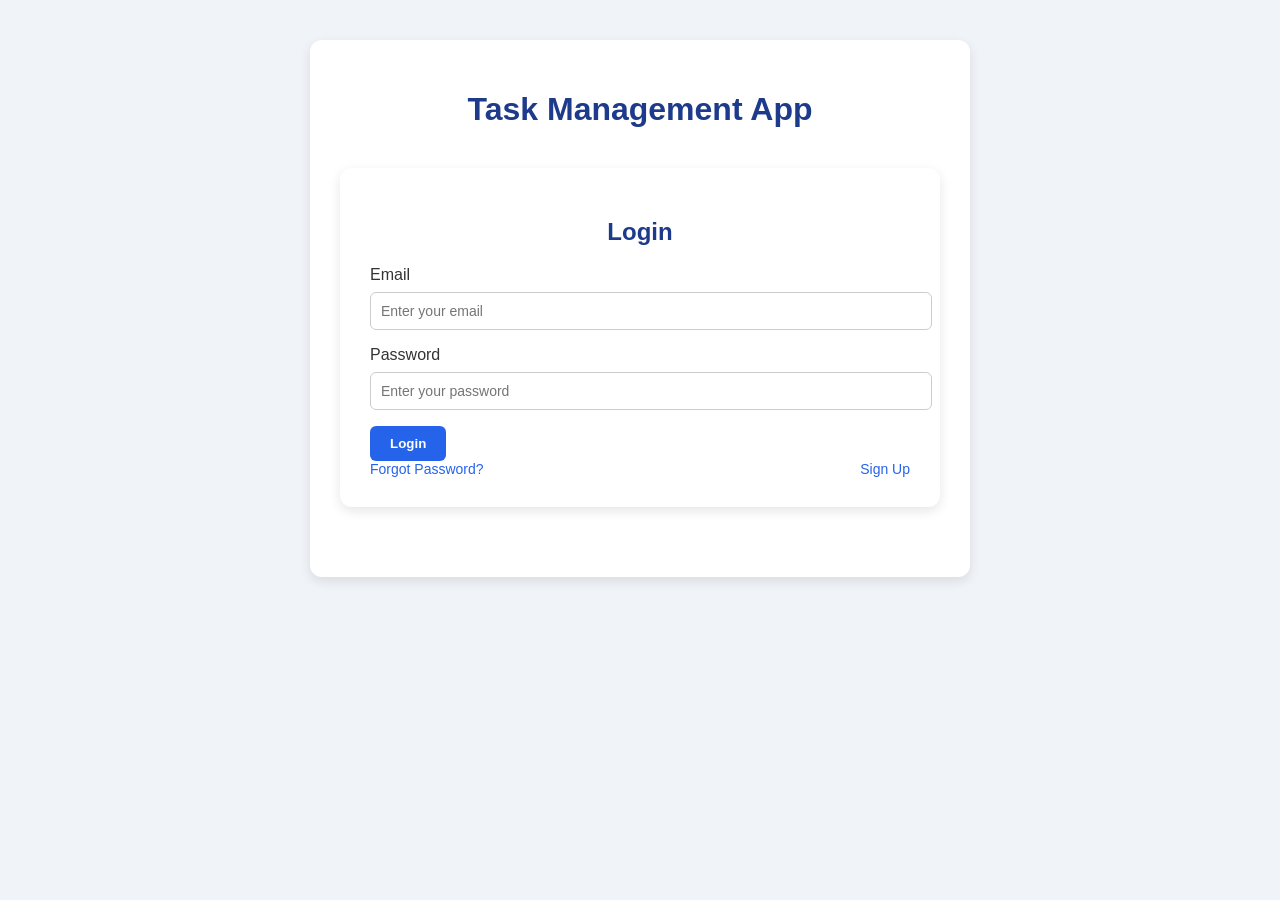
<file: index.html>
<!DOCTYPE html>
<html lang="en">
<head>
  <meta charset="UTF-8">
  <title>Task Management App - Login</title>
  <link rel="stylesheet" href="style.css">
</head>
<body>
  <div class="container">
    <h1>Task Management App</h1>
    <form class="login-form">
      <h2>Login</h2>
      <label>Email</label>
      <input type="email" placeholder="Enter your email" required>
      <label>Password</label>
      <input type="password" placeholder="Enter your password" required>
      <button type="submit">Login</button>
      <div class="links">
        <a href="#">Forgot Password?</a>
        <a href="#">Sign Up</a>
      </div>
    </form>
  </div>
</body>
</html>
</file>
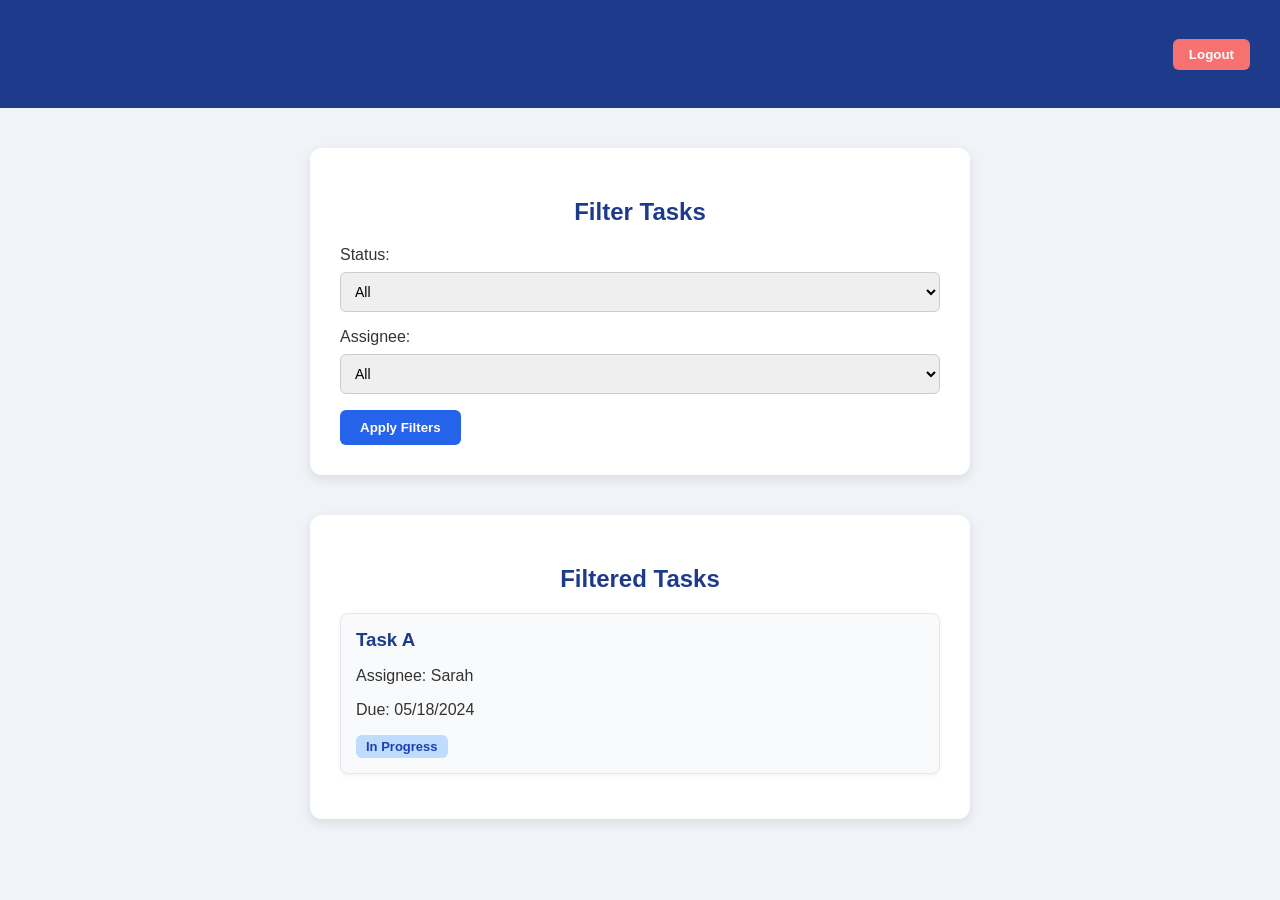
<file: dashboard.html>
<!DOCTYPE html>
<html lang="en">
<head>
  <meta charset="UTF-8">
  <title>Task Dashboard</title>
  <link rel="stylesheet" href="style.css">
</head>
<body>
  <header>
    <h1>Task Dashboard</h1>
    <button class="logout">Logout</button>
  </header>

  <section class="filters">
    <h2>Filter Tasks</h2>
    <label>Status:</label>
    <select>
      <option>All</option>
      <option>Pending</option>
      <option>In Progress</option>
      <option>Completed</option>
    </select>

    <label>Assignee:</label>
    <select>
      <option>All</option>
      <option>Sarah</option>
      <option>John</option>
      <option>Mike</option>
    </select>

    <button class="apply">Apply Filters</button>
  </section>

  <section class="task-list">
    <h2>Filtered Tasks</h2>
    <div class="task-card">
      <h3>Task A</h3>
      <p>Assignee: Sarah</p>
      <p>Due: 05/18/2024</p>
      <span class="status in-progress">In Progress</span>
    </div>
  </section>
</body>
</html>
</file>
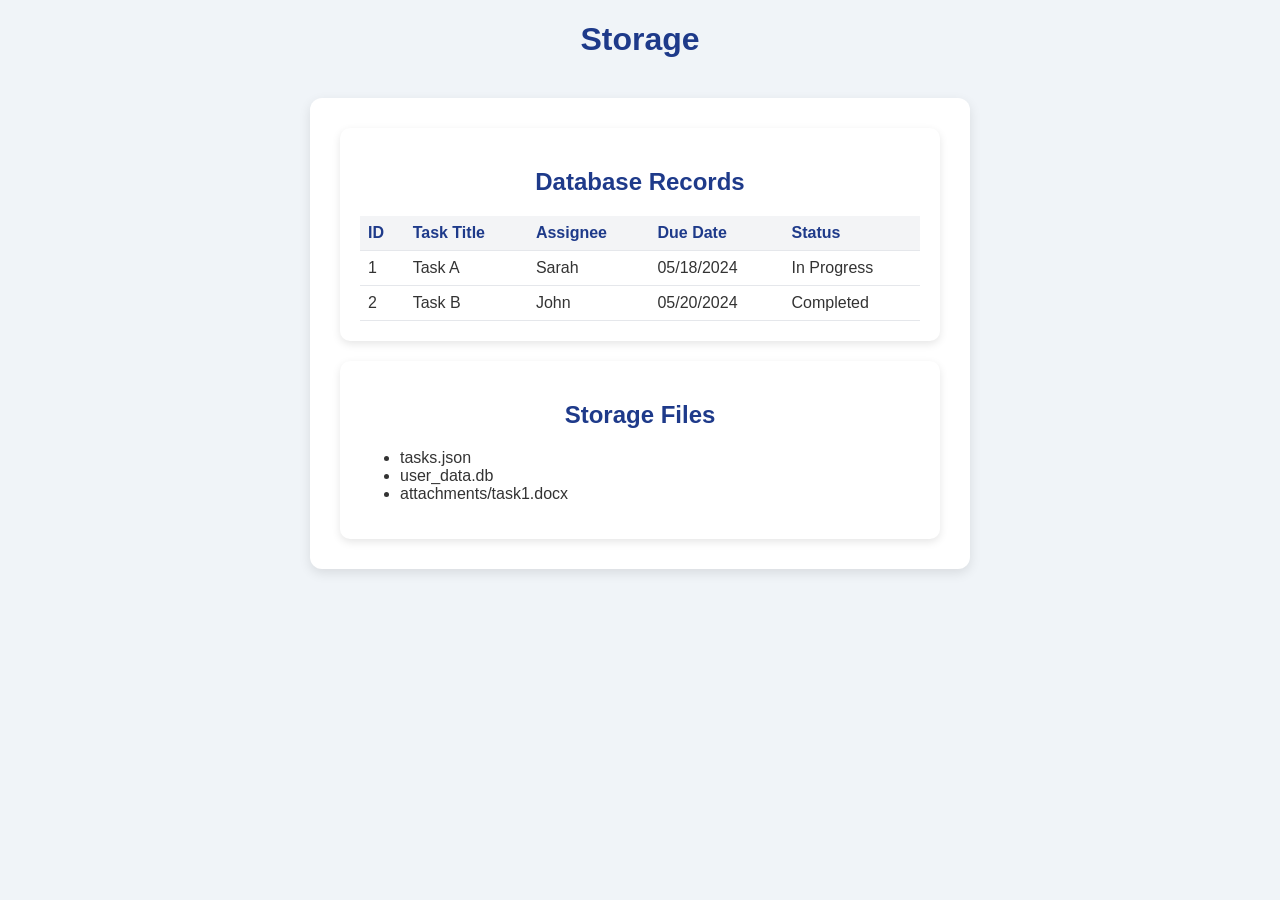
<file: storage.html>
<!DOCTYPE html>
<html lang="en">
<head>
  <meta charset="UTF-8">
  <title>Storage</title>
  <link rel="stylesheet" href="style.css">
</head>
<body>
  <h1>Storage</h1>

  <section class="storage">
    <div class="database">
      <h2>Database Records</h2>
      <table>
        <tr><th>ID</th><th>Task Title</th><th>Assignee</th><th>Due Date</th><th>Status</th></tr>
        <tr><td>1</td><td>Task A</td><td>Sarah</td><td>05/18/2024</td><td>In Progress</td></tr>
        <tr><td>2</td><td>Task B</td><td>John</td><td>05/20/2024</td><td>Completed</td></tr>
      </table>
    </div>

    <div class="files">
      <h2>Storage Files</h2>
      <ul>
        <li>tasks.json</li>
        <li>user_data.db</li>
        <li>attachments/task1.docx</li>
      </ul>
    </div>
  </section>
</body>
</html>
</file>
<file: style.css>
/* General Layout */
body {
  font-family: 'Segoe UI', Arial, sans-serif;
  background-color: #f0f4f8;
  margin: 0;
  padding: 0;
  color: #333;
}

/* Centered container for forms and sections */
.container, .filters, .storage, .login-form, .task-list {
  width: 90%;
  max-width: 600px;
  margin: 40px auto;
  background: #fff;
  padding: 30px;
  border-radius: 12px;
  box-shadow: 0 4px 12px rgba(0, 0, 0, 0.1);
}

/* Headings */
h1, h2 {
  text-align: center;
  color: #1e3a8a;
  margin-bottom: 20px;
}

/* Buttons */
button {
  background-color: #2563eb;
  color: white;
  padding: 10px 20px;
  border: none;
  border-radius: 6px;
  cursor: pointer;
  font-weight: 600;
  transition: background-color 0.3s ease;
}

button:hover {
  background-color: #1e40af;
}

/* Inputs and Selects */
input, select {
  width: 100%;
  padding: 10px;
  margin: 8px 0 16px;
  border: 1px solid #ccc;
  border-radius: 6px;
  font-size: 14px;
}

/* Links */
.links {
  display: flex;
  justify-content: space-between;
  font-size: 14px;
}

.links a {
  color: #2563eb;
  text-decoration: none;
}

.links a:hover {
  text-decoration: underline;
}

/* Header for dashboard */
header {
  display: flex;
  justify-content: space-between;
  align-items: center;
  background-color: #1e3a8a;
  color: white;
  padding: 15px 30px;
}

.logout {
  background-color: #f87171;
  border: none;
  border-radius: 6px;
  padding: 8px 16px;
  color: white;
  cursor: pointer;
}

.logout:hover {
  background-color: #dc2626;
}

/* Task Cards */
.task-card {
  background-color: #f9fafb;
  border: 1px solid #e5e7eb;
  border-radius: 8px;
  padding: 15px;
  margin-bottom: 15px;
  box-shadow: 0 2px 6px rgba(0, 0, 0, 0.05);
}

.task-card h3 {
  margin: 0 0 8px;
  color: #1e3a8a;
}

.status {
  display: inline-block;
  padding: 4px 10px;
  border-radius: 6px;
  font-weight: 600;
  font-size: 13px;
}

.status.pending {
  background-color: #fde68a;
  color: #92400e;
}

.status.in-progress {
  background-color: #bfdbfe;
  color: #1e40af;
}

.status.completed {
  background-color: #bbf7d0;
  color: #065f46;
}

/* Storage Page */
.storage {
  display: flex;
  flex-wrap: wrap;
  gap: 20px;
  justify-content: center;
}

.database, .files {
  flex: 1 1 300px;
  background-color: #fff;
  border-radius: 10px;
  box-shadow: 0 3px 8px rgba(0, 0, 0, 0.1);
  padding: 20px;
}

table {
  width: 100%;
  border-collapse: collapse;
}

th, td {
  border-bottom: 1px solid #e5e7eb;
  padding: 8px;
  text-align: left;
}

th {
  background-color: #f3f4f6;
  color: #1e3a8a;
}
</file>
